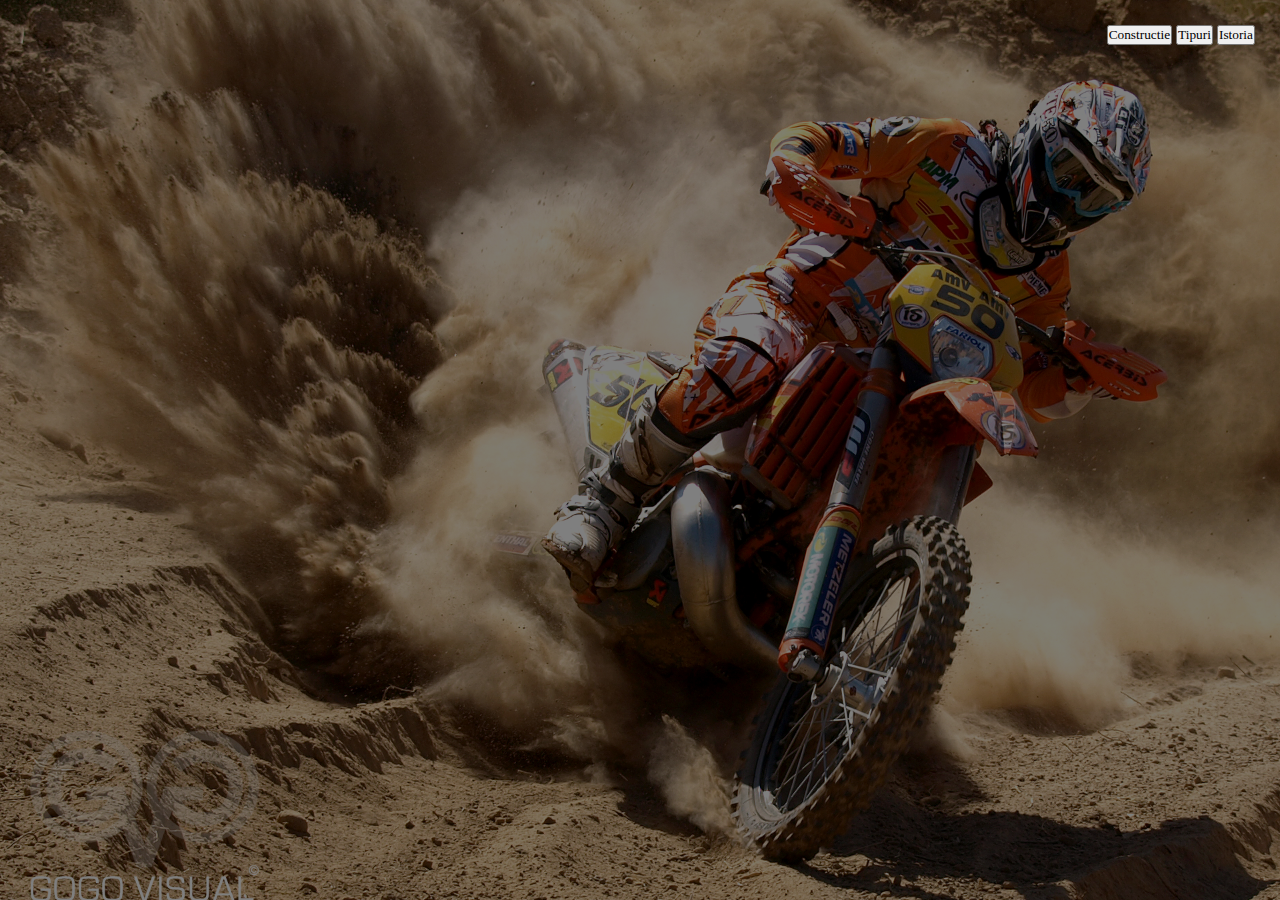
<file: MotoWeb/index.html>
<!DOCTYPE html>
<html>
<head>
	<title>Moto(wiki)</title>
	<link rel="stylesheet" type="text/css" href="css/main.css">
	<link rel="stylesheet" href="https://stackpath.bootstrapcdn.com/bootstrap/4.5.0/css/bootstrap.min.css" integrity="sha384-9aIt2nRpC12Uk9gS9baDl411NQApFmC26EwAOH8WgZl5MYYxFfc+NcPb1dKGj7Sk" crossorigin="anonymous">

</head>
<body>
	<header>
		<div class="center">
			<a href="constructie.html"><button type="button" class="btn btn-outline-light">Constructie</button></a>
			
			<a href="types.html"><button type="button" class="btn btn-outline-light">Tipuri </button></a>
			<a href="istoria.html"><button type="button" class="btn btn-outline-light">Istoria</button></a>
			
		</div>
	</header>



<script src="https://code.jquery.com/jquery-3.5.1.slim.min.js" integrity="sha384-DfXdz2htPH0lsSSs5nCTpuj/zy4C+OGpamoFVy38MVBnE+IbbVYUew+OrCXaRkfj" crossorigin="anonymous"></script>
<script src="https://cdn.jsdelivr.net/npm/popper.js@1.16.0/dist/umd/popper.min.js" integrity="sha384-Q6E9RHvbIyZFJoft+2mJbHaEWldlvI9IOYy5n3zV9zzTtmI3UksdQRVvoxMfooAo" crossorigin="anonymous"></script>
<script src="https://stackpath.bootstrapcdn.com/bootstrap/4.5.0/js/bootstrap.min.js" integrity="sha384-OgVRvuATP1z7JjHLkuOU7Xw704+h835Lr+6QL9UvYjZE3Ipu6Tp75j7Bh/kR0JKI" crossorigin="anonymous"></script>
</body>
</html>
</file>
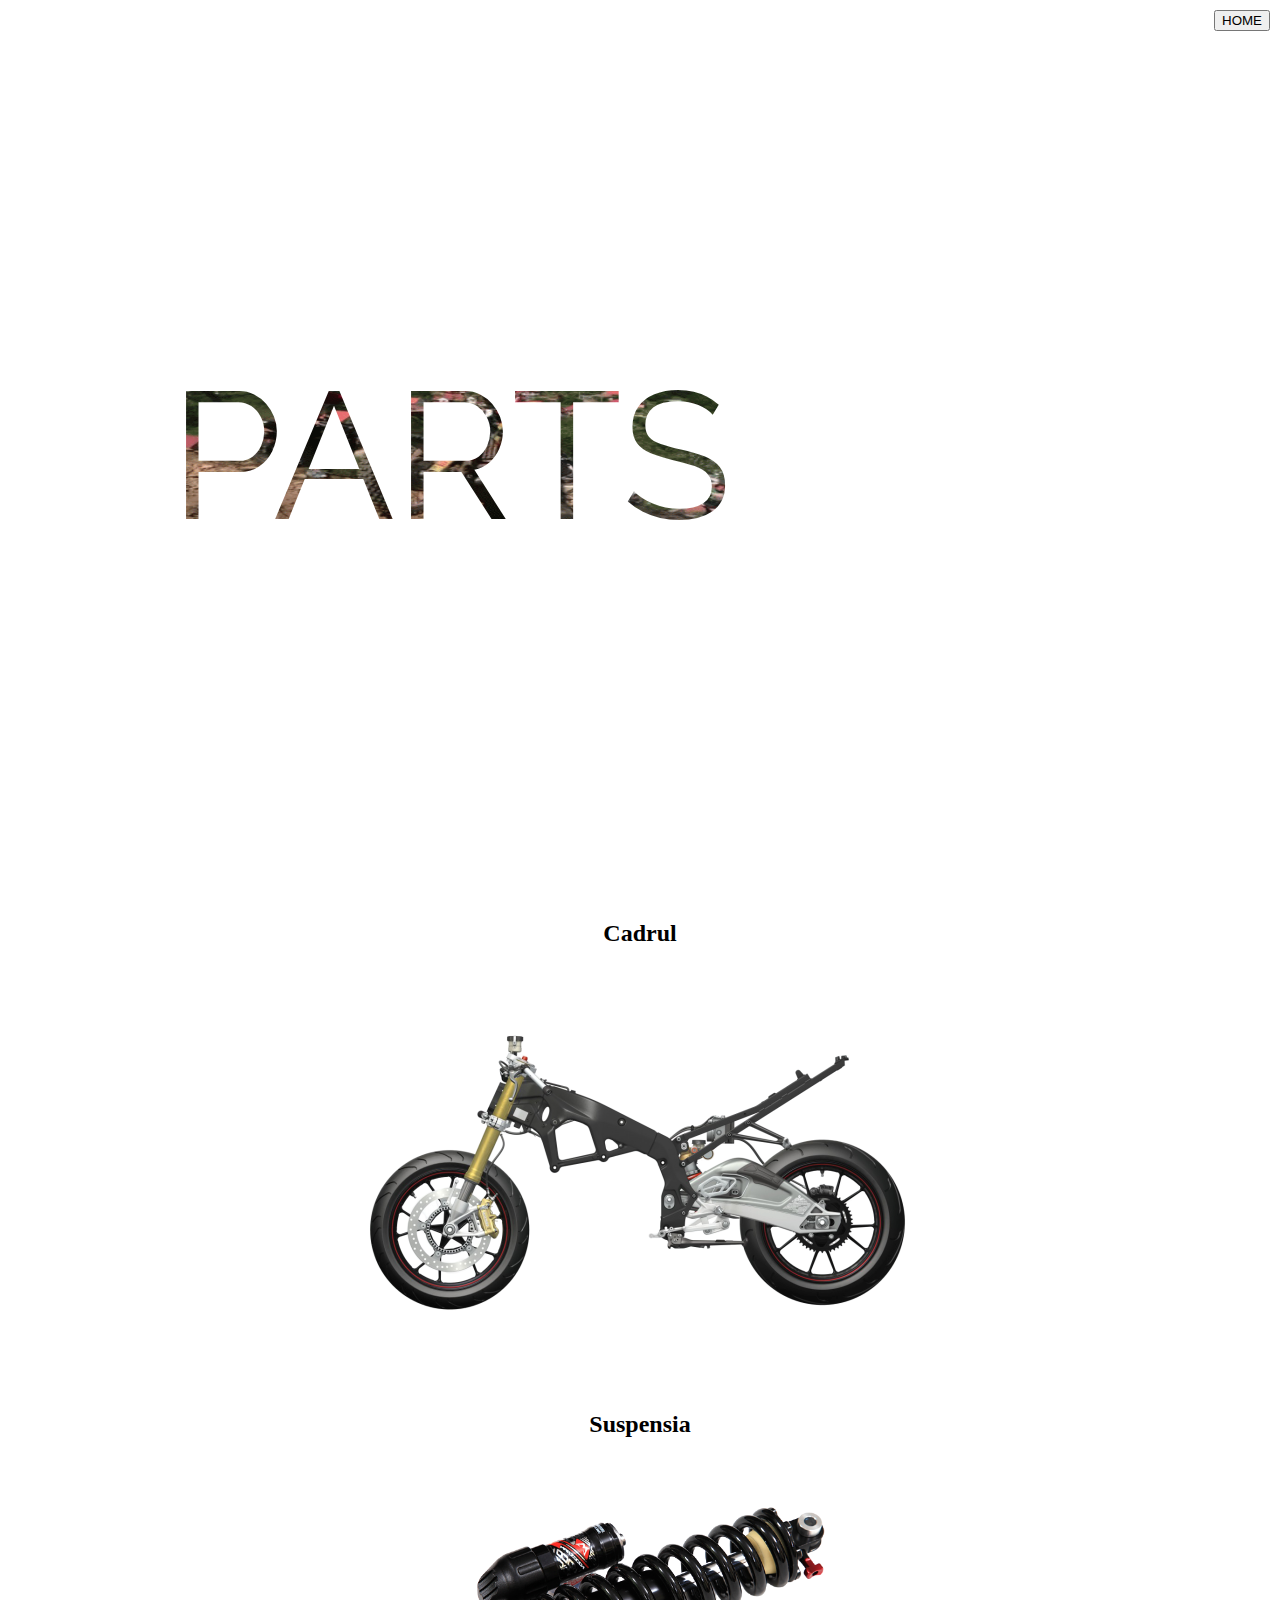
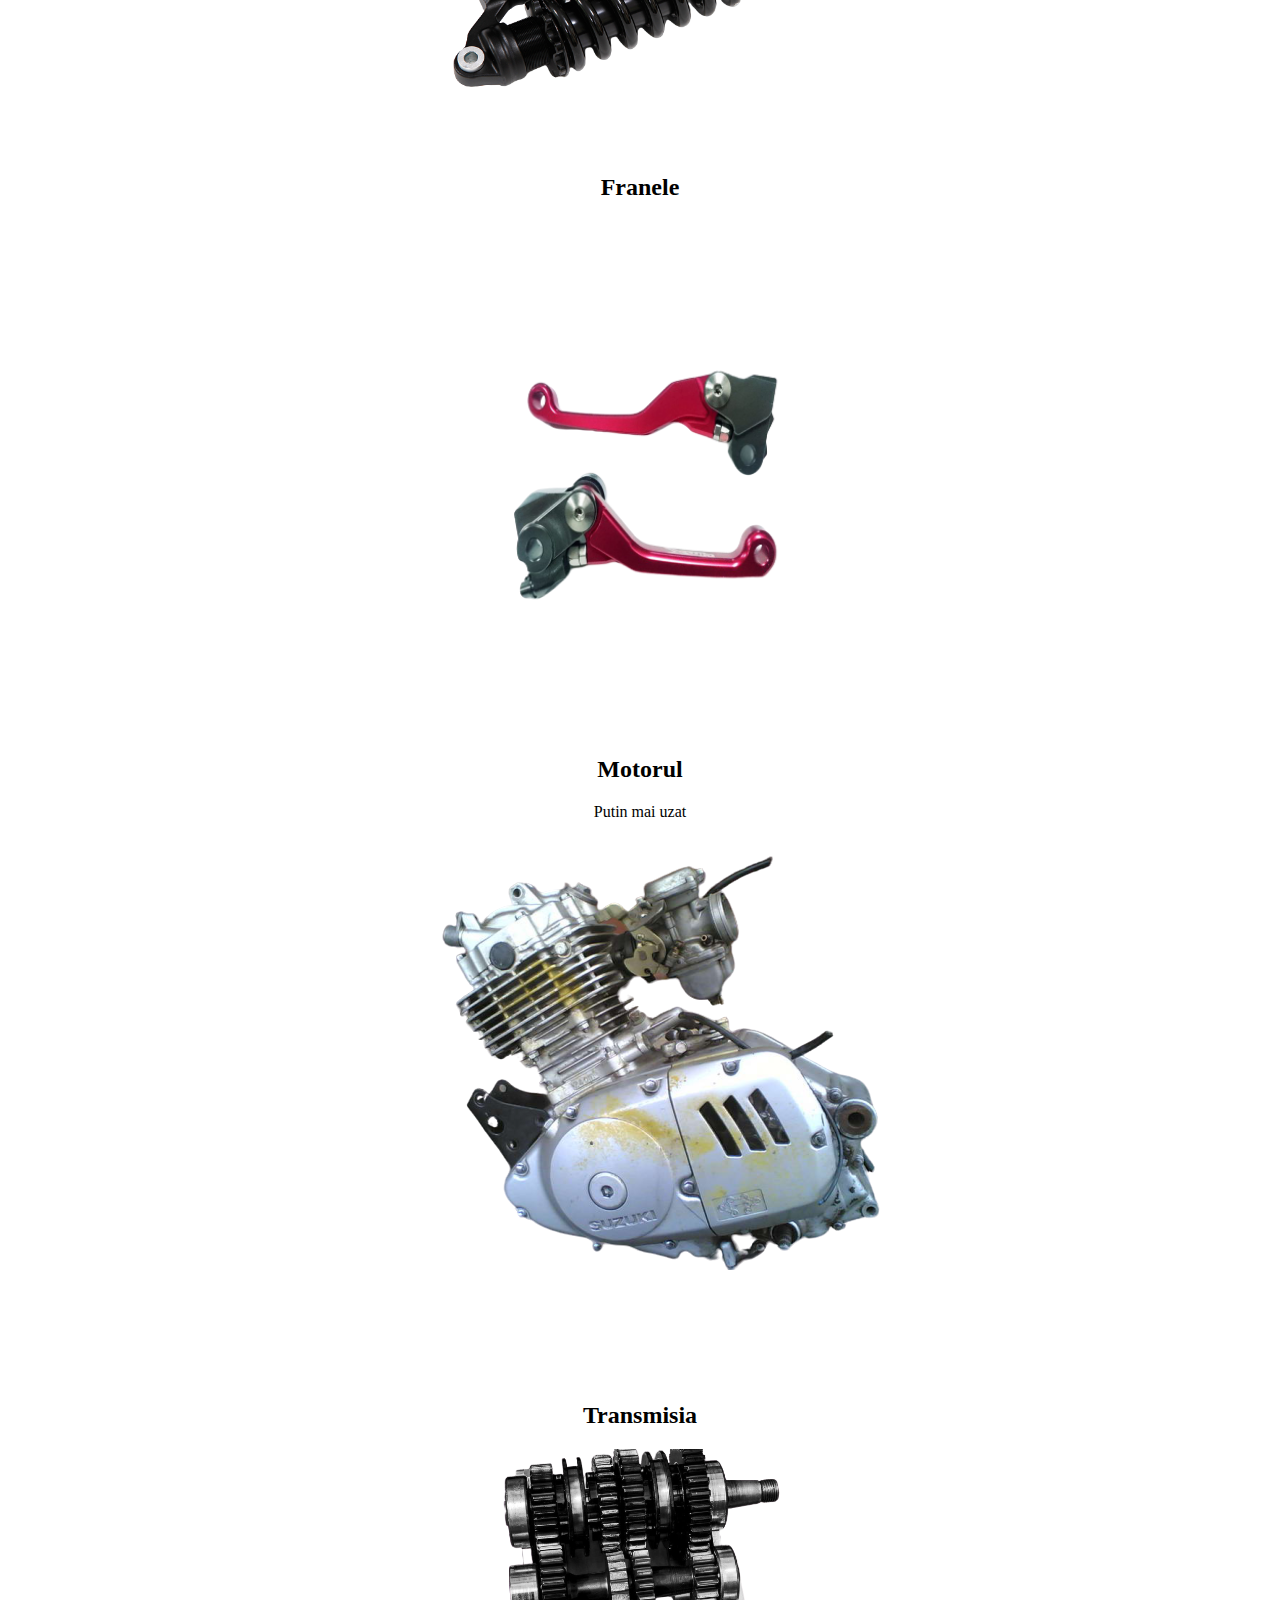
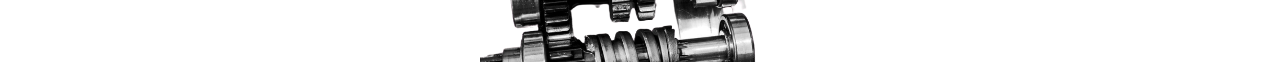
<file: MotoWeb/constructie.html>
<!DOCTYPE html>
<html>
<head>
	<title>Constructie</title>
	<link rel="stylesheet" type="text/css" href="css/constructie.css">
	<link rel="stylesheet" href="https://stackpath.bootstrapcdn.com/bootstrap/4.5.0/css/bootstrap.min.css" integrity="sha384-9aIt2nRpC12Uk9gS9baDl411NQApFmC26EwAOH8WgZl5MYYxFfc+NcPb1dKGj7Sk" crossorigin="anonymous">
	<link href="https://fonts.googleapis.com/css?family=Raleway:900i" rel="stylesheet">
<a href="index.html"><button style="float:right; margin-top: 10px; margin-right: 10px;" type="button" class="btn btn-outline-dark">HOME</button>
</a>
</head>
<body>
	<div class="container">
		<div class="text">PARTS</div>


	</div>
	<div class="parts">
		<h2>Cadrul</h2>
		<a href="https://ro.wikipedia.org/wiki/Motociclet%C4%83#Cadru"><img src="Images/cadru.png"></a>
	</div>

	<div class="parts">
		<h2>Suspensia</h2>
		<a href="https://ro.wikipedia.org/wiki/Motociclet%C4%83#Suspensii"><img style="width: 30%" src="Images/suspensie.png"></a>
		
	</div>

	<div class="parts">
		<br><br><h2>Franele</h2>
		<a href="https://ro.wikipedia.org/wiki/Motociclet%C4%83#Fr%C3%A2ne"><img style="width: 40%" src="Images/frane.png"></a>
		
	</div>

	<div class="parts">
		<h2>Motorul</h2> <p class="text-muted">Putin mai uzat</p>
		<a href="https://ro.wikipedia.org/wiki/Motociclet%C4%83#Motor"><img src="Images/motor.png"></a>
	</div>

	<div class="parts">
		<br><br><br><br><br><br><h2>Transmisia</h2>
		<a href="https://ro.wikipedia.org/wiki/Motociclet%C4%83#Transmisie"><img style="width: 25%" src="Images/transmisie.png"></a>
	</div>



<script src="https://code.jquery.com/jquery-3.5.1.slim.min.js" integrity="sha384-DfXdz2htPH0lsSSs5nCTpuj/zy4C+OGpamoFVy38MVBnE+IbbVYUew+OrCXaRkfj" crossorigin="anonymous"></script>
<script src="https://cdn.jsdelivr.net/npm/popper.js@1.16.0/dist/umd/popper.min.js" integrity="sha384-Q6E9RHvbIyZFJoft+2mJbHaEWldlvI9IOYy5n3zV9zzTtmI3UksdQRVvoxMfooAo" crossorigin="anonymous"></script>
<script src="https://stackpath.bootstrapcdn.com/bootstrap/4.5.0/js/bootstrap.min.js" integrity="sha384-OgVRvuATP1z7JjHLkuOU7Xw704+h835Lr+6QL9UvYjZE3Ipu6Tp75j7Bh/kR0JKI" crossorigin="anonymous"></script>
</body>
</html>
</file>
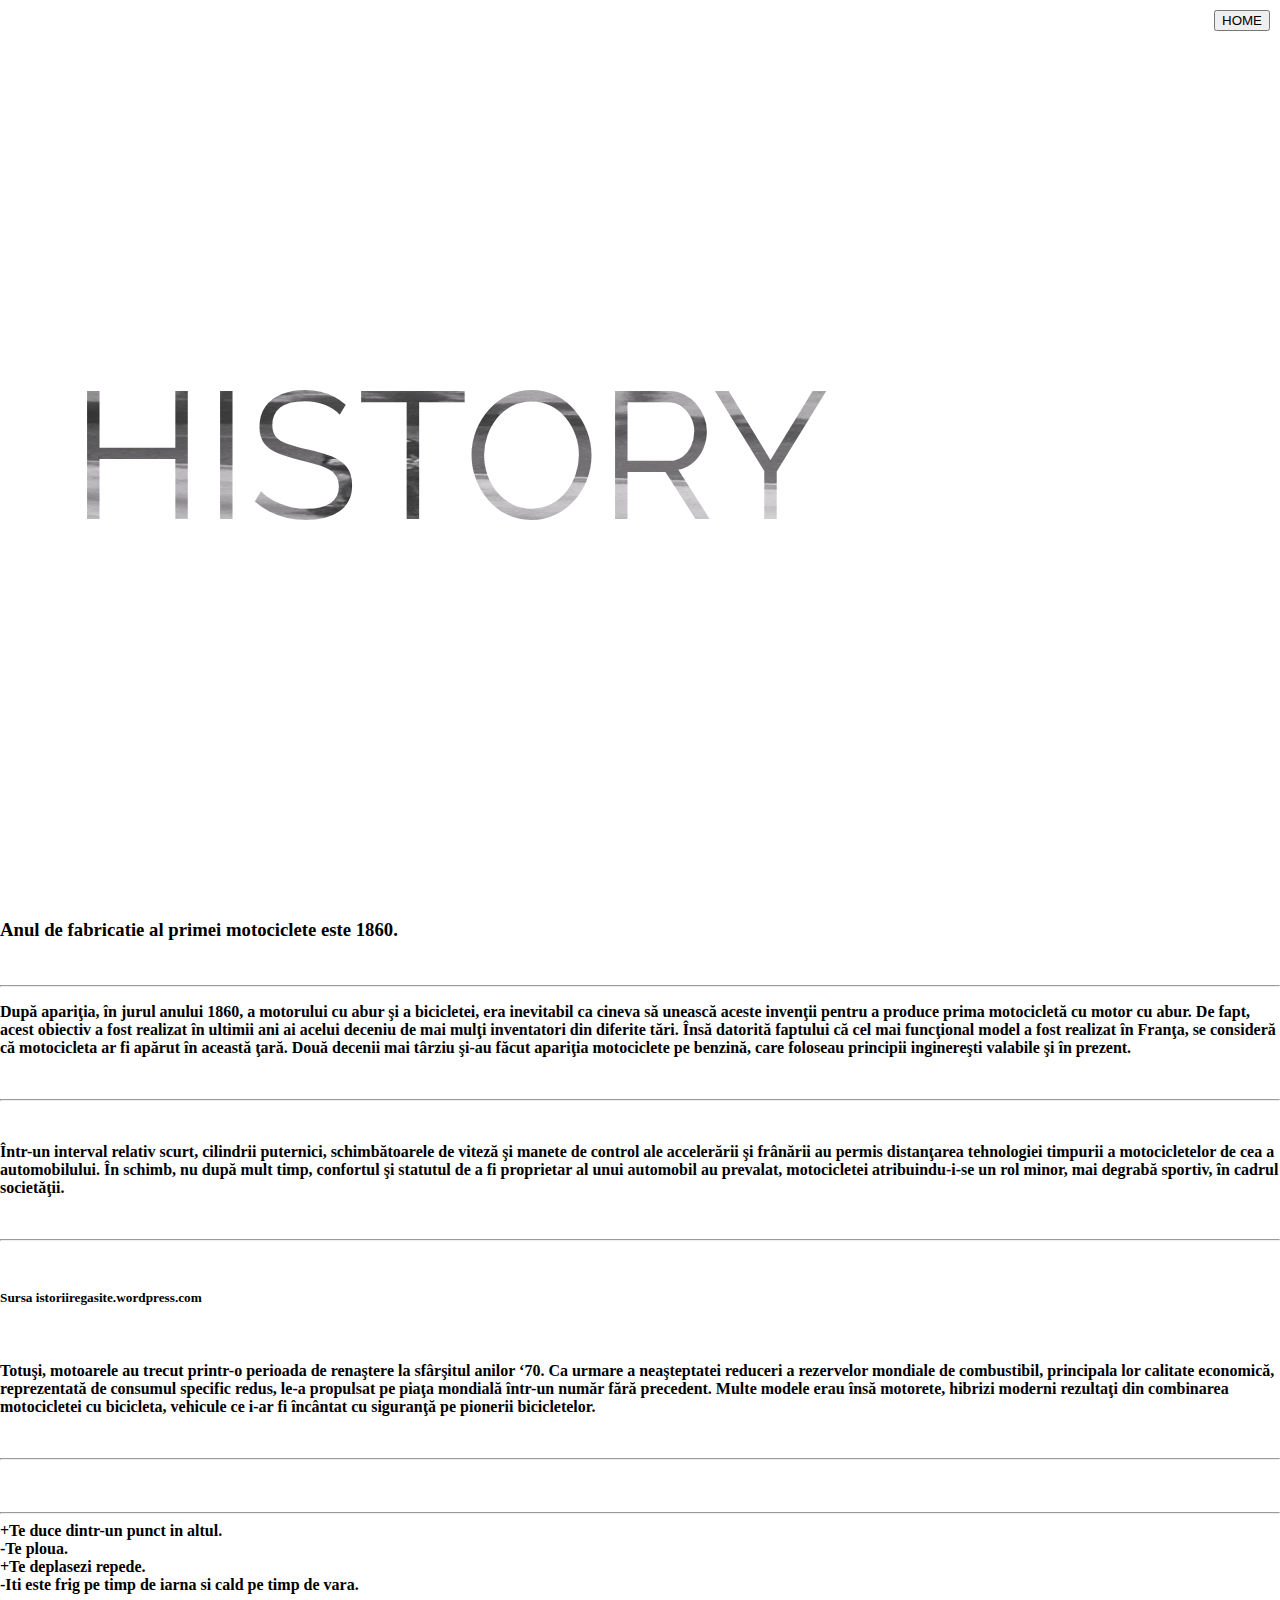
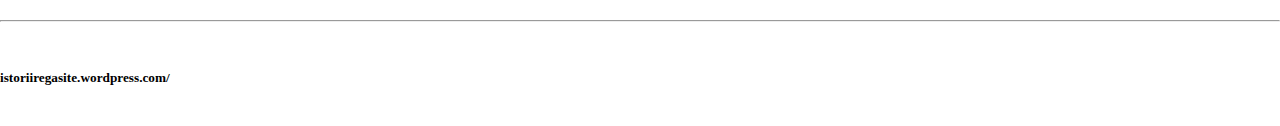
<file: MotoWeb/istoria.html>
<!DOCTYPE html>
<html>
<head>
	<title>Istoria</title>
	<link rel="stylesheet" type="text/css" href="css/istoria.css">
	<link rel="stylesheet" href="https://stackpath.bootstrapcdn.com/bootstrap/4.5.0/css/bootstrap.min.css" integrity="sha384-9aIt2nRpC12Uk9gS9baDl411NQApFmC26EwAOH8WgZl5MYYxFfc+NcPb1dKGj7Sk" crossorigin="anonymous">
	<link href="https://fonts.googleapis.com/css?family=Raleway:900i" rel="stylesheet">
</head>
<body>
		<a href="index.html"><button style="float:right; margin-top: 10px; margin-right: 10px;" type="button" class="btn btn-outline-dark">HOME</button>
</a>
	<div class="container">
		<div class="text">HISTORY</div>
</div>

<div class="info">
			<h3>Anul de fabricatie al primei motociclete este 1860. </h3>
			<br><hr>
			<p><b>	După apariţia, în jurul anului 1860, a motorului cu abur şi a bicicletei, era inevitabil ca cineva să unească aceste invenţii pentru a produce prima motocicletă cu motor cu abur. De fapt, acest obiectiv a fost realizat în ultimii ani ai acelui deceniu de mai mulţi inventatori din diferite tări. Însă datorită faptului că cel mai funcţional model a fost realizat în Franţa, se consideră că motocicleta ar fi apărut în această ţară. Două decenii mai târziu şi-au făcut apariţia motociclete pe benzină, care foloseau principii inginereşti valabile şi în prezent.</p>
			<br><hr><br>
			<p>	Într-un interval relativ scurt, cilindrii puternici, schimbătoarele de viteză şi manete de control ale accelerării şi frânării au permis distanţarea tehnologiei timpurii a motocicletelor de cea a automobilului. În schimb, nu după mult timp, confortul şi statutul de a fi proprietar al unui automobil au prevalat, motocicletei atribuindu-i-se un rol minor, mai degrabă sportiv, în cadrul societăţii.</p>
			<br><hr><br>
			<h5 class="source">Sursa istoriiregasite.wordpress.com</h5>
			<br>
			<p><b>Totuşi, motoarele au trecut printr-o perioada de renaştere la sfârşitul anilor ‘70. Ca urmare a neaşteptatei reduceri a rezervelor mondiale de combustibil, principala lor calitate economică, reprezentată de consumul specific redus, le-a propulsat pe piaţa mondială într-un număr fără precedent. Multe modele erau însă motorete, hibrizi moderni rezultaţi din combinarea motocicletei cu bicicleta, vehicule ce i-ar fi încântat cu siguranţă pe pionerii bicicletelor.</p>
			<br><hr><br>
	</div>
	<div class="info">
		<br><hr>
			<li>+Te duce dintr-un punct in altul.</li>
			<li>-Te ploua.</li>
			<li>+Te deplasezi repede.</li>
			<li>-Iti este frig pe timp de iarna si cald pe timp de vara.</li>
			<br><hr><br>
			<h5>istoriiregasite.wordpress.com/</h5>
			<br>
	</div>









<script src="https://code.jquery.com/jquery-3.5.1.slim.min.js" integrity="sha384-DfXdz2htPH0lsSSs5nCTpuj/zy4C+OGpamoFVy38MVBnE+IbbVYUew+OrCXaRkfj" crossorigin="anonymous"></script>
<script src="https://cdn.jsdelivr.net/npm/popper.js@1.16.0/dist/umd/popper.min.js" integrity="sha384-Q6E9RHvbIyZFJoft+2mJbHaEWldlvI9IOYy5n3zV9zzTtmI3UksdQRVvoxMfooAo" crossorigin="anonymous"></script>
<script src="https://stackpath.bootstrapcdn.com/bootstrap/4.5.0/js/bootstrap.min.js" integrity="sha384-OgVRvuATP1z7JjHLkuOU7Xw704+h835Lr+6QL9UvYjZE3Ipu6Tp75j7Bh/kR0JKI" crossorigin="anonymous"></script>
</body>
</html>
</file>
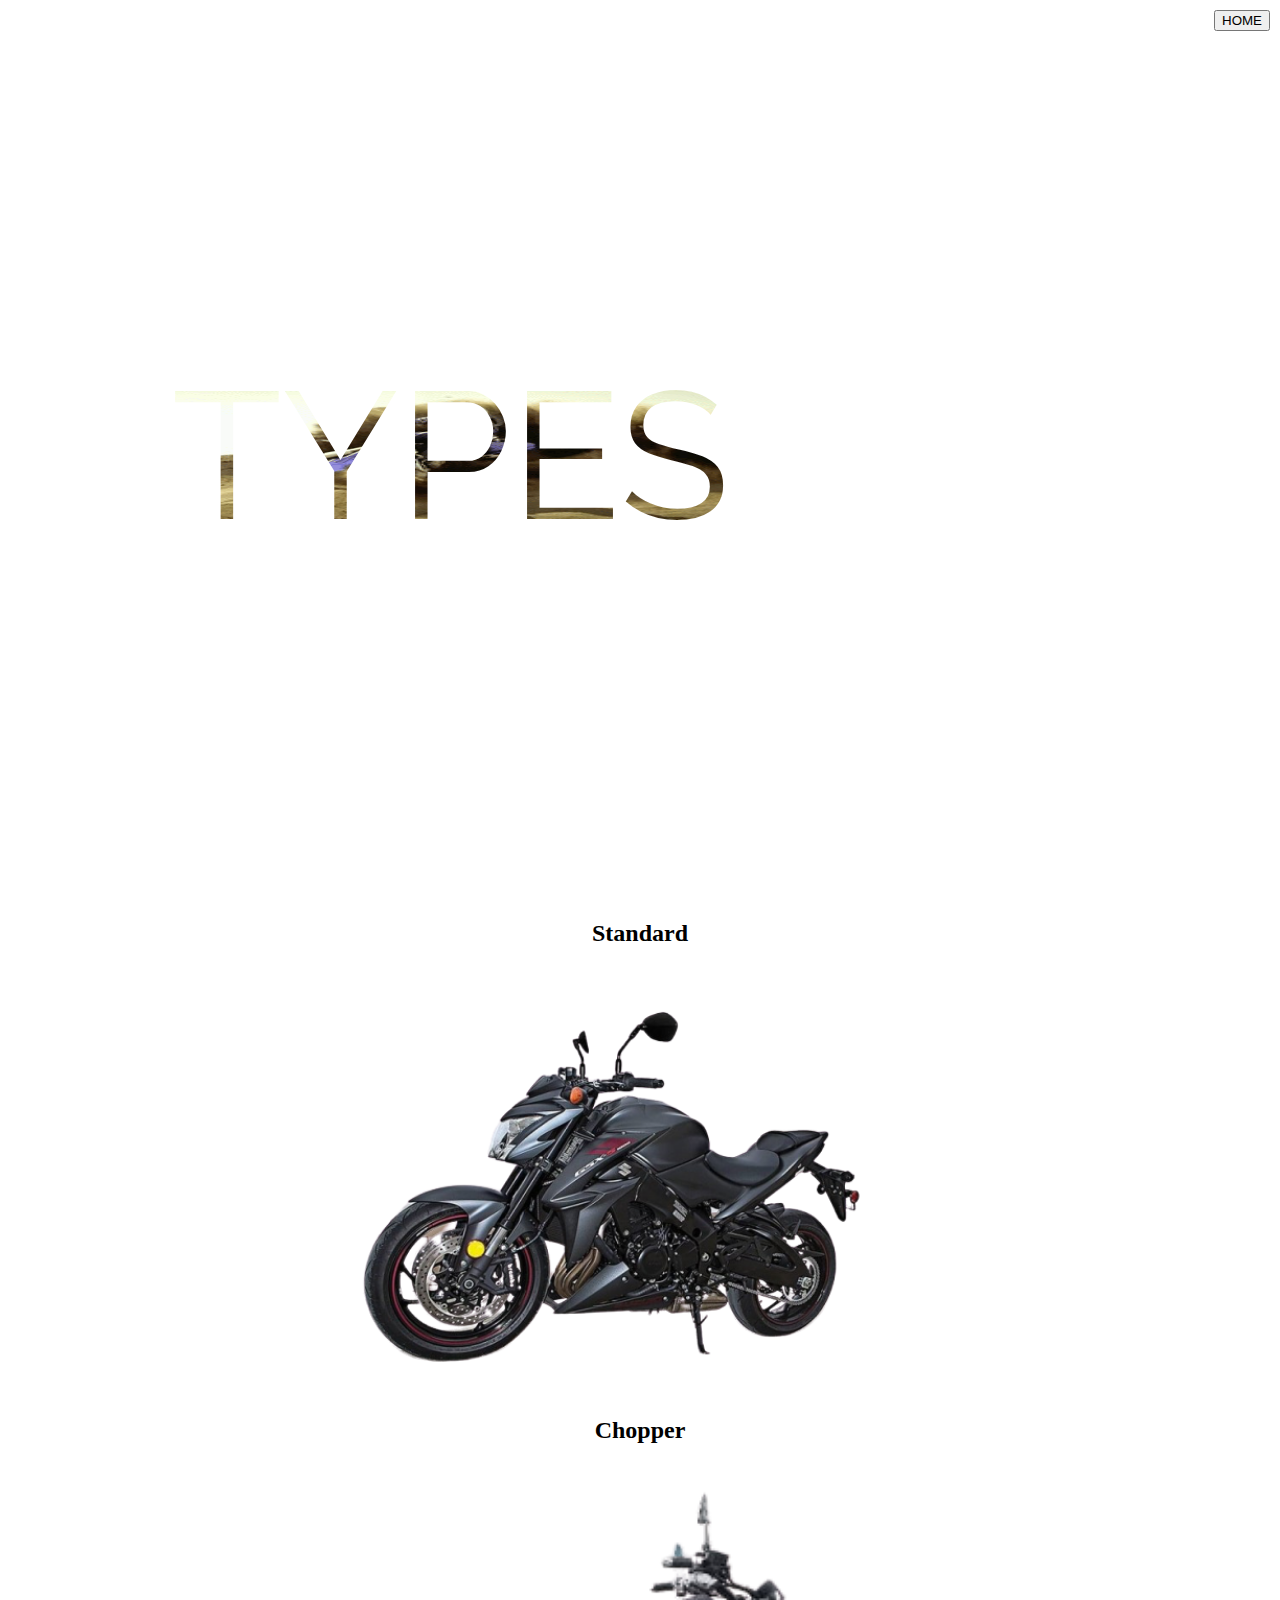
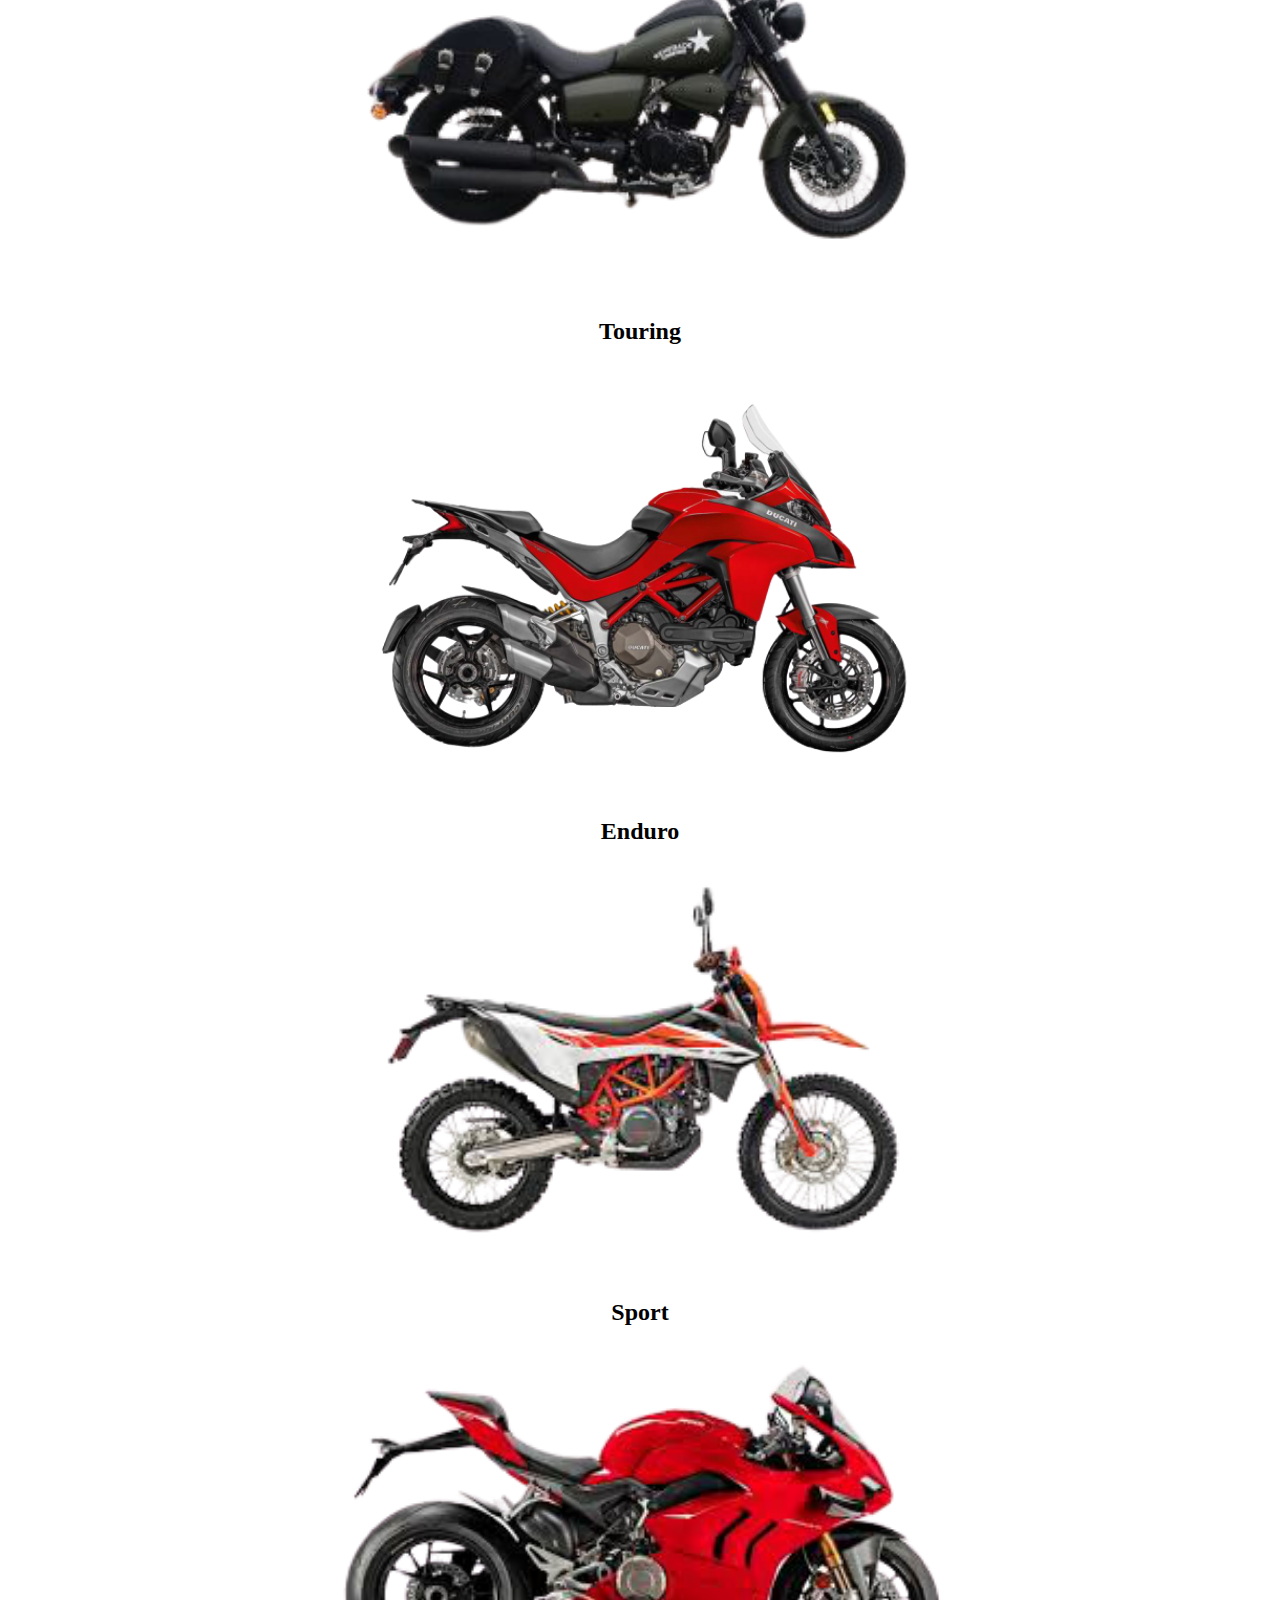
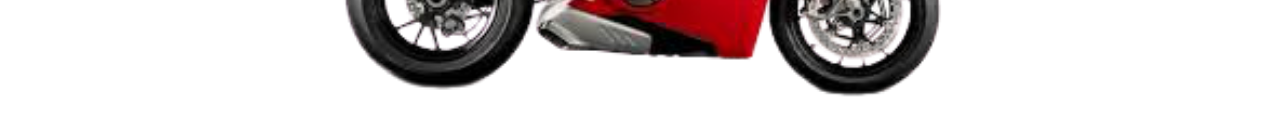
<file: MotoWeb/types.html>
<!DOCTYPE html>
<html>
<head>
	<title>Types</title>
	<link rel="stylesheet" type="text/css" href="css/types.css">
	<link rel="stylesheet" href="https://stackpath.bootstrapcdn.com/bootstrap/4.5.0/css/bootstrap.min.css" integrity="sha384-9aIt2nRpC12Uk9gS9baDl411NQApFmC26EwAOH8WgZl5MYYxFfc+NcPb1dKGj7Sk" crossorigin="anonymous">
	<link href="https://fonts.googleapis.com/css?family=Raleway:900i" rel="stylesheet">
</head>
<body>
	<a href="index.html"><button style="float:right; margin-top: 10px; margin-right: 10px;" type="button" class="btn btn-outline-dark">HOME</button>
</a>

<div class="container">
		<div class="text">TYPES</div>


</div>
	<div class="types">
		<h2>Standard</h2>
		<a href="https://ro.wikipedia.org/wiki/Motociclet%C4%83#Standard/Naked"><img style="width: 50%" src="Images/naked.png"></a>
	</div>

</div>
	<div class="types">
		<h2>Chopper</h2>
		<a href="https://ro.wikipedia.org/wiki/Motociclet%C4%83#Chopper"><img style="width: 45%" src="Images/chopper.png"></a>
	</div>

</div>
	<div class="types">
		<h2>Touring</h2>
		<a href="https://ro.wikipedia.org/wiki/Motociclet%C4%83#Touring"><img style="width: 50%" src="Images/touring.png"></a>
	</div>

</div>
	<div class="types">
		<h2>Enduro</h2>
		<a href="https://ro.wikipedia.org/wiki/Motociclet%C4%83#Enduro"><img style="width: 50%" src="Images/enduro.png"></a>
	</div>

</div>
	<div class="types">
		<h2>Sport</h2>
		<a href="https://ro.wikipedia.org/wiki/Motociclet%C4%83#Sport"><img style="width: 50%" src="Images/sport.png"></a>
	</div>

<script src="https://code.jquery.com/jquery-3.5.1.slim.min.js" integrity="sha384-DfXdz2htPH0lsSSs5nCTpuj/zy4C+OGpamoFVy38MVBnE+IbbVYUew+OrCXaRkfj" crossorigin="anonymous"></script>
<script src="https://cdn.jsdelivr.net/npm/popper.js@1.16.0/dist/umd/popper.min.js" integrity="sha384-Q6E9RHvbIyZFJoft+2mJbHaEWldlvI9IOYy5n3zV9zzTtmI3UksdQRVvoxMfooAo" crossorigin="anonymous"></script>
<script src="https://stackpath.bootstrapcdn.com/bootstrap/4.5.0/js/bootstrap.min.js" integrity="sha384-OgVRvuATP1z7JjHLkuOU7Xw704+h835Lr+6QL9UvYjZE3Ipu6Tp75j7Bh/kR0JKI" crossorigin="anonymous"></script>
</body>
</html>
</file>
<file: MotoWeb/css/main.css>
*{
    margin: 0;
    padding: 0;
    font-family: Century Gothic;
}

header{
    background-image:linear-gradient(rgba(0,0,0,0.5),rgba(0,0,0,0.5)), url(../Images/back.jpg);
    height: 100vh;
    background-size: cover;
    background-position: center;
}
.center{
	display: block;
	margin-left: auto;
	margin-right: auto;
	text-align: center;
	float: right;
	margin-top: 25px;
	margin-right: 25px;
}
</file>
<file: MotoWeb/css/constructie.css>
body{
	margin:0;
	padding: 0;
}
.container{
	background-color: #FFFFFF;
	height: 100vh;
	width: 100vh;
	display: flex;
	align-items: center;
	justify-content: center;
	

}
.text{
	height: 200px;
	width: 650px;
	background:url(moto.gif);
	background-size: 650px 200px;
	font-size: 180px;
	font-family: 'Raleway',sans-serif;
	-webkit-text-fill-color:transparent;
	-webkit-background-clip:text;
	display: block; margin-left: auto; margin-right: auto; text-align: center;

}

.parts{
	display: block;
	margin-left: auto;
	margin-right: auto;
	text-align: center;
}
</file>
<file: MotoWeb/css/istoria.css>
body{
	margin:0;
	padding: 0;
}
.container{
	background-color: #FFFFFF;
	height: 100vh;
	width: 100vh;
	display: flex;
	align-items: center;
	justify-content: center;
	

}
.text{
	height: 200px;
	width: 800px;
	background:url(istoria.gif);
	background-size: 800px 200px;
	font-size: 180px;
	font-family: 'Raleway',sans-serif;
	-webkit-text-fill-color:transparent;
	-webkit-background-clip:text;
	display: block; margin-left: auto; margin-right: auto; text-align: center;

}
</file>
<file: MotoWeb/css/types.css>
body{
	margin:0;
	padding: 0;
}
.container{
	background-color: #FFFFFF;
	height: 100vh;
	width: 100vh;
	display: flex;
	align-items: center;
	justify-content: center;
	

}
.text{
	height: 200px;
	width: 650px;
	background:url(damn.gif);
	background-size: 650px 200px;
	font-size: 180px;
	font-family: 'Raleway',sans-serif;
	-webkit-text-fill-color:transparent;
	-webkit-background-clip:text;
	display: block; margin-left: auto; margin-right: auto; text-align: center;

}

.types{
	display: block;
	margin-left: auto;
	margin-right: auto;
	text-align: center;
}
</file>
